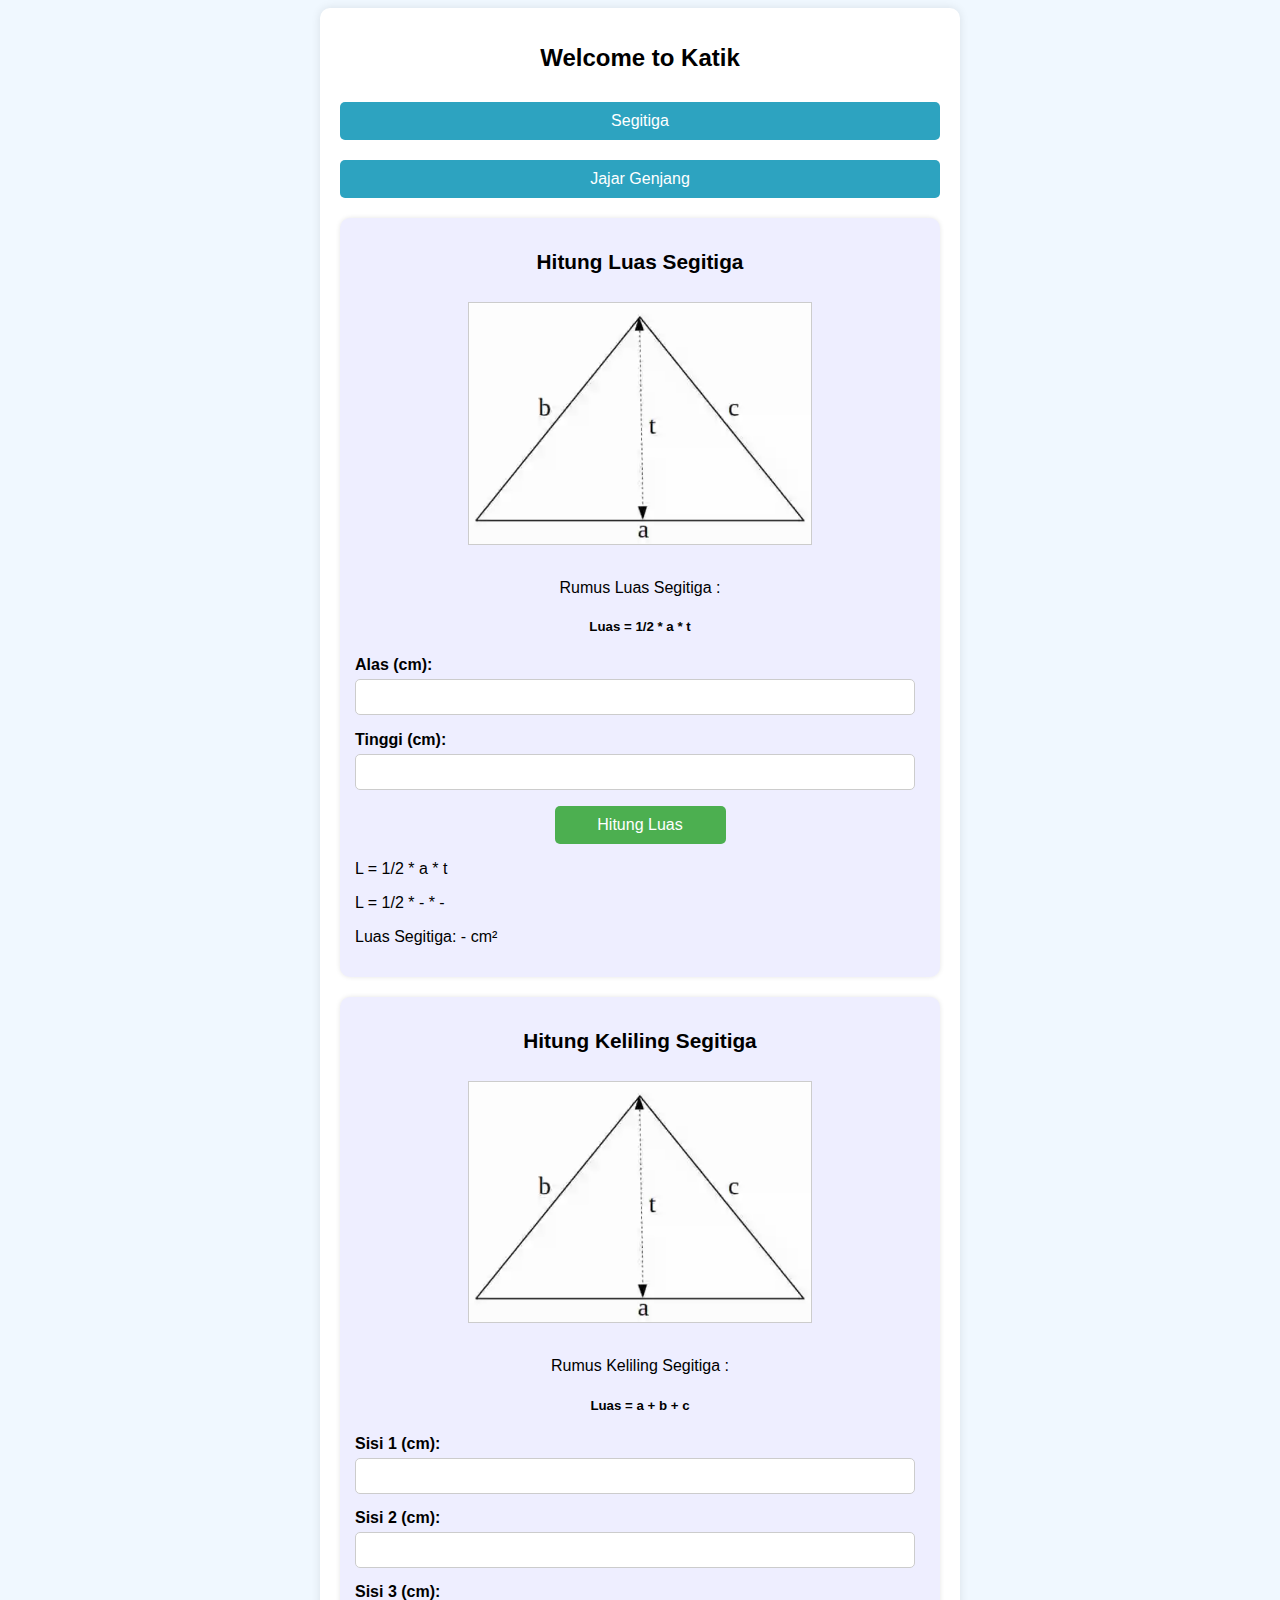
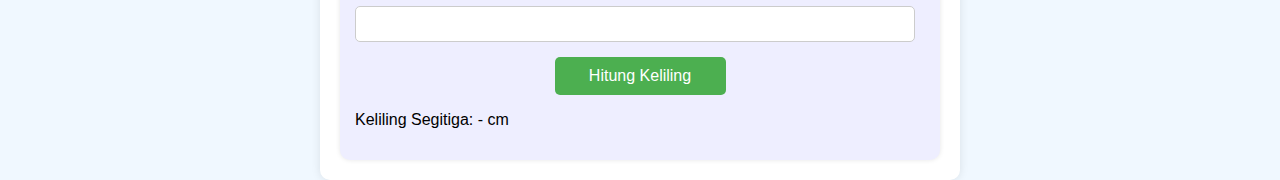
<file: index.html>
<!DOCTYPE html>
<html lang="en">
<head>
    <meta charset="UTF-8">
    <meta http-equiv="X-UA-Compatible" content="IE=edge">
    <meta name="viewport" content="width=device-width, initial-scale=1.0">
    <title>Kalkulator Matematik Segitiga</title>
    <link rel="stylesheet" href="css/style.css">
</head>
<body>
    <div class="container">

        <h1>Welcome to Katik</h1>

        <a href="index.html">
            <button class="button-page">Segitiga</button>
        </a>
    
        <a href="jajargenjang.html">
            <button class="button-page">Jajar Genjang</button>
        </a>

        <!-- Container untuk luas segitiga -->
        <div class="calc-container" id="calc-area">
            <h2>Hitung Luas Segitiga</h2>
            <br>
            <div class="image-container">
                <img src="assets/Screenshot 2024-09-10 221221.png" alt="Responsive Image" class="responsive-image">
            </div>
            <br>
            <div>
                <p>Rumus Luas Segitiga : </p>
                <h5>Luas = 1/2 * a * t</h5>

            </div>
            
            <form id="area-form-tri">
                <div class="input-group">
                    <label for="tri-base">Alas (cm):</label>
                    <input type="number" id="tri-base" name="tri-base" required min="1">
                    <p id="error-tri-base" class="error"></p>
                </div>
                <div class="input-group">
                    <label for="tri-height">Tinggi (cm):</label>
                    <input type="number" id="tri-height" name="tri-height" required min="1">
                    <p id="error-tri-height" class="error"></p>
                </div>
                <button type="submit">Hitung Luas</button>
            </form>
            <div id="area-result-container">
                <p>L = 1/2 * a * t</p>
                <p>L = 1/2 * <span id="display-tri-base">-</span> * <span id="display-tri-height">-</span></p>
                <p>Luas Segitiga: <span id="tri-area">-</span> cm²</p>
            </div>
            
        </div>

        <!-- Container untuk Keliling Segitiga -->
        <div class="calc-container" id="calc-perimeter">
            <h2>Hitung Keliling Segitiga</h2>
            <br>
            <div class="image-container">
                <img src="assets/Screenshot 2024-09-10 221221.png" alt="Responsive Image" class="responsive-image">
            </div>
            <br>
            <div>
                <p>Rumus Keliling Segitiga : </p>
                <h5>Luas = a + b + c</h5>

            </div>
            <form id="perimeter-form-tri">
                <div class="input-group">
                    <label for="side1">Sisi 1 (cm):</label>
                    <input type="number" id="side1" name="side1" required min="1">
                </div>
                <div class="input-group">
                    <label for="side2">Sisi 2 (cm):</label>
                    <input type="number" id="side2" name="side2" required min="1">
                </div>
                <div class="input-group">
                    <label for="side3">Sisi 3 (cm):</label>
                    <input type="number" id="side3" name="side3" required min="1">
                </div>
                <button type="submit">Hitung Keliling</button>
            </form>
            <div id="perimeter-result-container">
                <p>Keliling Segitiga: <span id="perimeter-result">-</span> cm</p>
            </div>
        </div>
    </div>
    <script src="js/script.js"></script>
</body>
</html>
</file>
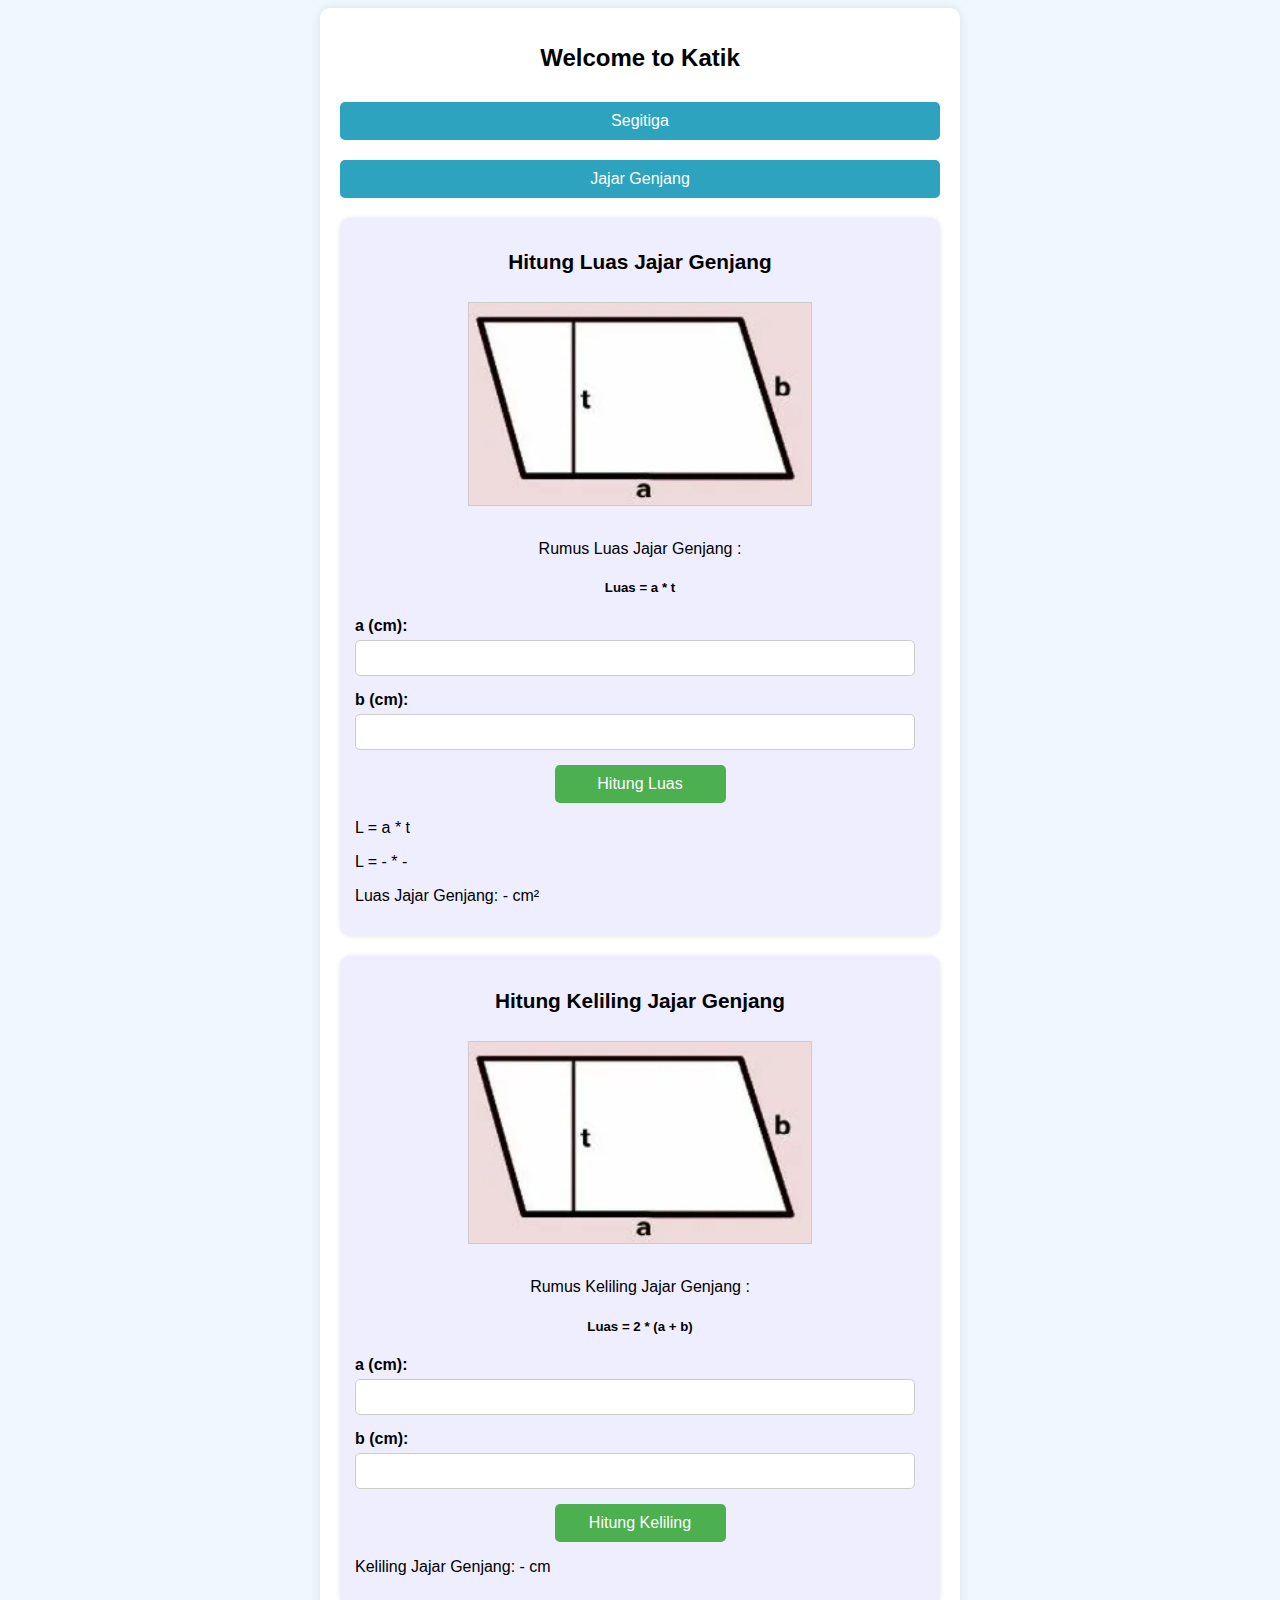
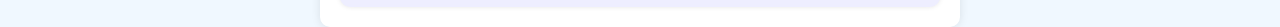
<file: jajargenjang.html>
<!DOCTYPE html>
<html lang="en">
<head>
    <meta charset="UTF-8">
    <meta http-equiv="X-UA-Compatible" content="IE=edge">
    <meta name="viewport" content="width=device-width, initial-scale=1.0">
    <title>Kalkulator Matematik Segitiga</title>
    <link rel="stylesheet" href="css/style.css">
</head>
<body>
    <div class="container">
        
        <h1>Welcome to Katik</h1>

        <a href="index.html">
            <button class="button-page">Segitiga</button>
        </a>
    
        <a href="jajargenjang.html">
            <button class="button-page">Jajar Genjang</button>
        </a>

        <!-- Container untuk luas Jajar Genjang -->
        <div class="calc-container" id="calc-area">
            <h2>Hitung Luas Jajar Genjang</h2>
            <br>
            <div class="image-container">
                <img src="assets/Screenshot 2024-09-11 212231.png" alt="Responsive Image" class="responsive-image">
            </div>
            <br>
            <div>
                <p>Rumus Luas Jajar Genjang : </p>
                <h5>Luas = a * t</h5>
            </div>
            <form id="area-form-par">
                <div class="input-group">
                    <label for="par-base">a (cm):</label>
                    <input type="number" id="par-base" name="par-base" required min="1">
                </div>
                <div class="input-group">
                    <label for="par-height">b (cm):</label>
                    <input type="number" id="par-height" name="par-height" required min="1">
                </div>
                <button type="submit">Hitung Luas</button>
            </form>
            <div id="area-result-container">
                <p>L = a * t</p>
                <p>L = <span id="display-par-base">-</span> * <span id="display-par-height">-</span></p>
                <p>Luas Jajar Genjang: <span id="par-area">-</span> cm²</p>
            </div>
        </div>

        <!-- Container untuk Keliling Jajar genjang -->
        <div class="calc-container" id="calc-perimeter">
            <h2>Hitung Keliling Jajar Genjang</h2>
            <br>
            <div class="image-container">
                <img src="assets/Screenshot 2024-09-11 212231.png" alt="Responsive Image" class="responsive-image">
            </div>
            <br>
            <div>
                <p>Rumus Keliling Jajar Genjang : </p>
                <h5>Luas = 2 * (a + b)</h5>

            </div>
            <form id="perimeter-form-par">
                <div class="input-group">
                    <label for="side1">a (cm):</label>
                    <input type="number" id="side1" name="side1" required min="1">
                </div>
                <div class="input-group">
                    <label for="side2">b (cm):</label>
                    <input type="number" id="side2" name="side2" required min="1">
                </div>
                
                <button type="submit">Hitung Keliling</button>
            </form>
            <div id="perimeter-result-container">
                <p>Keliling Jajar Genjang: <span id="perimeter-result-par">-</span> cm</p>
            </div>
        </div>
    </div>
    <script src="js/script.js"></script>
</body>
</html>
</file>
<file: css/style.css>
/* Base Styles */
body {
    font-family: Arial, sans-serif;
    background-color: #f0f8ff;
    display: flex;
    justify-content: center;
    align-items: flex-start;
    height: 100vh;
    /* margin: 20px; */
}

.container {
    background-color: #fff;
    padding: 20px;
    border-radius: 10px;
    box-shadow: 0 0 10px rgba(0, 0, 0, 0.1);
    width: 90%;
    max-width: 600px;
    text-align: center;
    display: flex;
    flex-direction: column;
    gap: 20px;
}

h1 {
    margin-bottom: 10px;
    font-size: 1.5em;
}

.calc-container {
    background-color: #eef;
    padding: 15px;
    border-radius: 10px;
    box-shadow: 0 0 5px rgba(0, 0, 0, 0.1);
}

.image-container {
    width: 60%; /* Lebar kontainer bisa disesuaikan */
    margin: 0 auto; /* Centering kontainer jika diperlukan */
    border: 1px solid #ccc; /* Opsional: hanya untuk visualisasi */
}


.responsive-image {
    max-width: 100%;
    height: auto;
    display: block; /* Menghilangkan jarak bawah gambar */
}

h2 {
    font-size: 1.3em;
    margin-bottom: 10px;
}

.input-group {
    margin-bottom: 15px;
    text-align: left;
}

label {
    display: block;
    margin-bottom: 5px;
    font-weight: bold;
}

input {
    width: calc(100% - 10px);
    padding: 8px;
    font-size: 1em;
    border: 1px solid #ccc;
    border-radius: 5px;
    box-sizing: border-box;
}

button {
    padding: 10px;
    background-color: #4CAF50;
    color: white;
    border: none;
    border-radius: 5px;
    cursor: pointer;
    font-size: 1em;
    width: 30%;
}

button:hover {
    background-color: #45a049;
}

.button-page {
    background-color: #2da3c0; /* Hijau */
    color: white;              /* Teks putih */
    padding: 10px 20px;        /* Spasi dalam */
    border: none;              /* Tidak ada border */
    border-radius: 5px;        /* Sudut melengkung */
    cursor: pointer;
    width: 100%;           /* Ubah kursor menjadi tangan saat hover */
}

.button-page:hover {
    background-color: #276385; /* Warna lebih gelap saat di-hover */
}


.reset-button {
    position: absolute;
    right: 10px;
    bottom: 10px;
    background-color: #f44336;
    padding: 8px;
    font-size: 0.9em;
}

.reset-button:hover {
    background-color: #d32f2f;
}


#area-result-container, #perimeter-result-container {
    margin-top: 10px;
    text-align: left;
}

.error{
    color: red;
}

/* Mobile-Friendly Adjustments */
@media (max-width: 480px) {
    .container {
        padding: 15px;
        width: 95%;
    }

    h1 {
        font-size: 1.4em;
    }

    h2 {
        font-size: 1.2em;
    }

    input {
        padding: 7px;
    }

    button {
        padding: 8px;
        font-size: 0.9em;
    }
}
</file>
